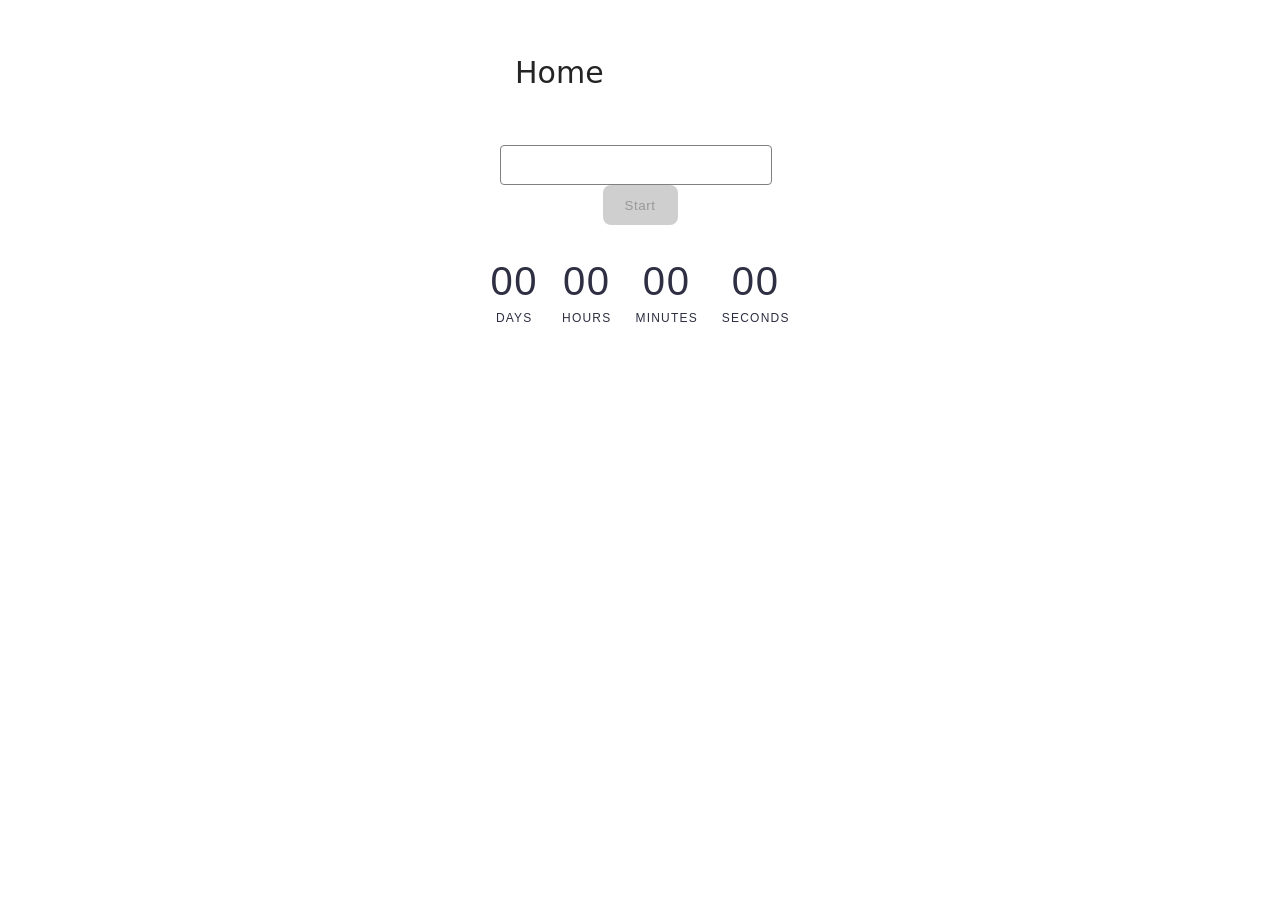
<file: src/1-timer.html>
<!DOCTYPE html>
<html lang="en">
  <head>
    <meta charset="UTF-8" />
    <meta http-equiv="X-UA-Compatible" content="IE=edge" />
    <meta name="viewport" content="width=device-width, initial-scale=1.0" />
    <title>1-timer</title>
    <link rel="stylesheet" href="./css/styles.css" />
  </head>
  <body>
    <header class="header-link">
      <a href="./index.html">Home</a>
    </header>
    <main>
      <input type="text" id="datetime-picker" autocomplete="off" />
      <button type="button" data-start disabled>Start</button>

      <div class="timer">
        <div class="field">
          <span class="value" data-days>00</span>
          <span class="label">Days</span>
        </div>
        <div class="field">
          <span class="value" data-hours>00</span>
          <span class="label">Hours</span>
        </div>
        <div class="field">
          <span class="value" data-minutes>00</span>
          <span class="label">Minutes</span>
        </div>
        <div class="field">
          <span class="value" data-seconds>00</span>
          <span class="label">Seconds</span>
        </div>
      </div>
    </main>

    <script type="module" src="./js/1-timer.js"></script>
  </body>
</html>
</file>
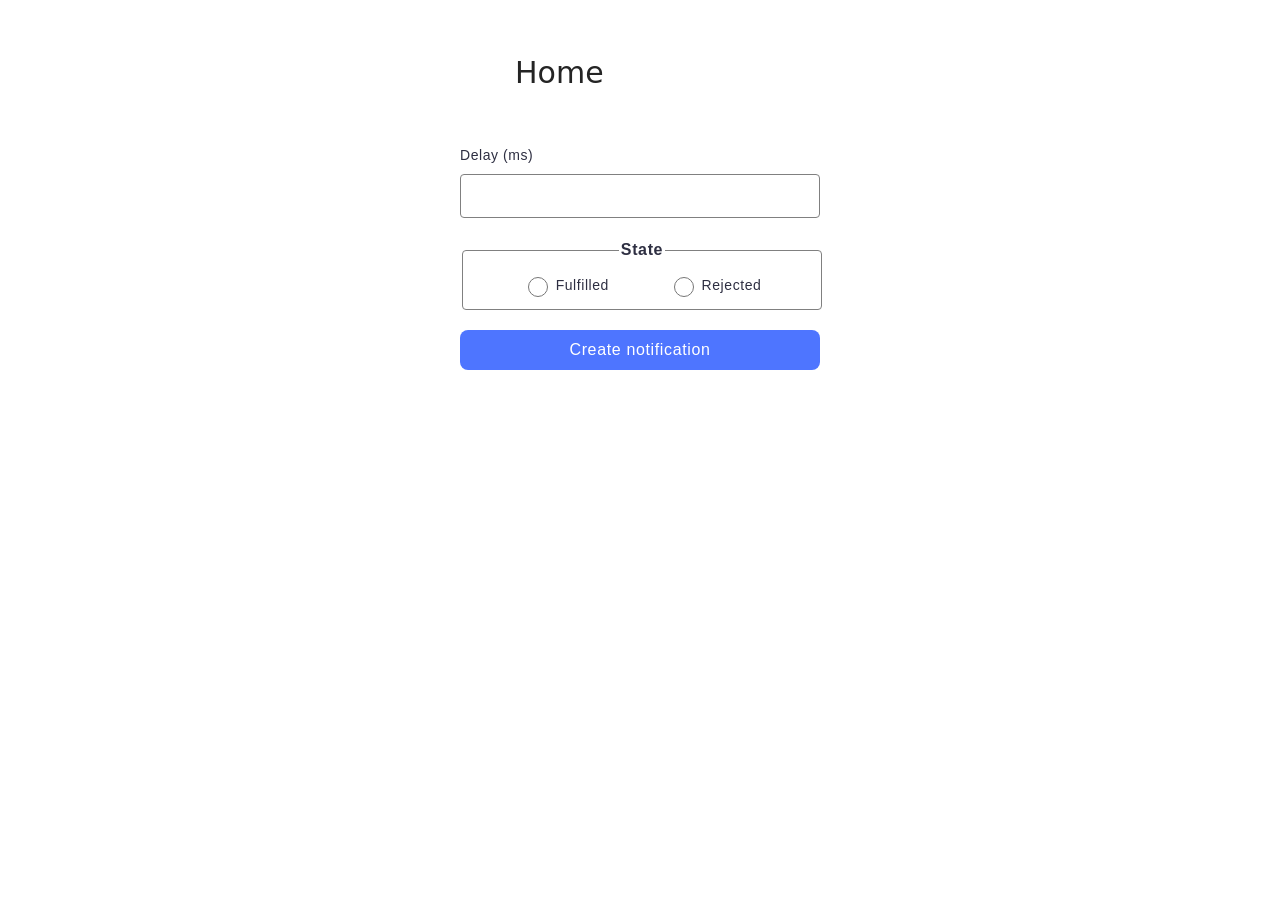
<file: src/2-snackbar.html>
<!DOCTYPE html>
<html lang="en">
  <head>
    <meta charset="UTF-8" />
    <meta http-equiv="X-UA-Compatible" content="IE=edge" />
    <meta name="viewport" content="width=device-width, initial-scale=1.0" />
    <title>2-snackbar</title>
    <link rel="stylesheet" href="./css/styles.css" />
  </head>
  <body>
    <header class="header-link">
      <a href="./index.html">Home</a>
    </header>
    <main>
      <form class="form">
        <label>
          Delay (ms)
          <input type="number" name="delay" required min="0" />
        </label>

        <fieldset>
          <legend>State</legend>
          <label>
            <input type="radio" name="state" value="fulfilled" required />
            Fulfilled
          </label>
          <label>
            <input type="radio" name="state" value="rejected" required />
            Rejected
          </label>
        </fieldset>

        <button type="submit">Create notification</button>
      </form>
    </main>
    <script type="module" src="./js/2-snackbar.js"></script>
  </body>
</html>
</file>
<file: src/css/styles.css>
/**
  |============================
  | include css partials with
  | default @import url()
  |============================
*/
/* Common styles */
@import url('./reset.css');
@import url('./base.css');
@import url('./container.css');

/* Sections style */
@import url('./header-link.css');
@import url('./1-timer.css');
@import url('./2-snackbar.css');
</file>
